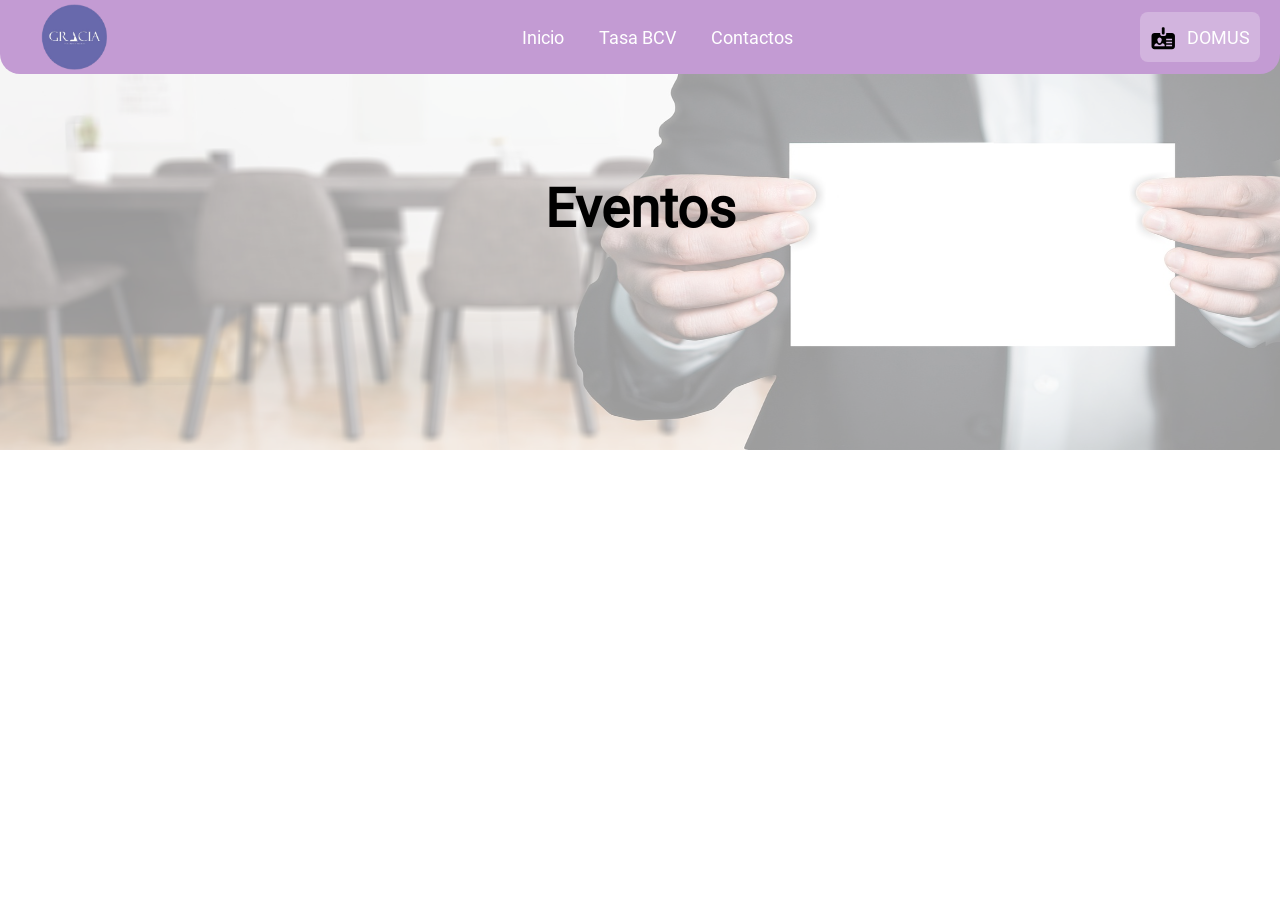
<file: Eventos.html>
<!DOCTYPE html>
<html lang="en">
  <head>
    <meta charset="UTF-8" />
    <meta http-equiv="X-UA-Compatible" content="IE=edge" />
    <link rel="shortcut icon" href="images_portal/insiemp.ico">
    <meta name="viewport" content="width=device-width, initial-scale=1.0" />
    <script src="js_portal/com/Flexivity.js"></script>
    <script src="js_portal/app/portal/bodyConfig.js"></script>
    <script src="js_portal/app/portal/eventos.js"></script>
    <title>Eventos</title>
  </head>
  <body>
	<script>
		flex.init = ()=>{
			const {Hero, NavBar, Card, Footer} = flex;
		  	let navBar = new flex.NavBar(navBarConfig);
		  	let documentContainers = new flex.Document();
		  	let footer = new flex.Footer(footerConfig);
			let elements = [];
				const hero = new Hero({
					id: 'hero',
					fullHeight: false,
					title: 'Eventos',
					// subTitle: 'Nuestra institución',
					imgSrc : 'images_portal/institucion/eventos.jpg'
				});
			let contactsConfig = footerConfig;
			contactsConfig.id = 'contact'; 
			const contacts = new flex.Footer(contactsConfig);
			const closeContacts = new flex.ControlButton({
			id: 'closecontact',
			idxElement: 0,
			backgroundColor1: 'white',
			cssClass:{
				position: 'absolute',
				top: '10px'
			},
			typeButton: 'close',
			hint: 'cerrar'
			});
			eventos.forEach((evento, index) => {
				let card = new flex.Card({
					id: 'cardNoticia'+index,
					idxElement: 0,
					cssClass: {
						width: '80%',
						margin: '20px auto'
					},
					_built: ()=>{
						card.addSection(evento);
						elements.push(card.getPanel());
					}
				});
		  });
	
		  footer._allBuilt = ()=>{
			closeContacts.setPosition('95%')
			contacts.getPanel().style.backgroundColor = 'rgba(0,0,0,0.8)';
			navBar.getSection('contactos').addEventListener('click',e=>{
				if(contacts.getPanel().getBoundingClientRect().top === innerHeight - contacts.getPanel().getBoundingClientRect().height){
					closeContacts.getPanel().click();
				} else{
					contacts.getPanel().style.display = 'block';
					contacts.getPanel().style.top = innerHeight +'px';
					contacts.getPanel().style.transition = 'top ease-in 0.3s';
					contacts.getPanel().style.top = innerHeight - contacts.getPanel().getBoundingClientRect().height +'px';
				}
			});
			closeContacts.onClick(()=>{
				contacts.getPanel().style.top = innerHeight + 'px';
			});
			contacts.getPanel().addEventListener('transitionend',e=>{
				if(contacts.getPanel().getBoundingClientRect().top == innerHeight - contacts.getPanel().getBoundingClientRect().height) console.log(e);
			})
			contacts.getPanel().style.position = 'fixed';
			contacts.getPanel().appendChild(closeContacts.getPanel());

			navBar.addToBody();
			hero.addToBody();
			navBar.setActualSection('eventos');
				documentContainers.createLayout({
					type: 'simpleColumn', //contenedor div sencillo para el navbar y el contenedor de cards
					id: 'mainContainers',
					addToBody: true,
					elements
				});
			footer.addToBody();
			contacts.addToBody();
		  }
		}
	</script>
  </body>
</html>
</file>
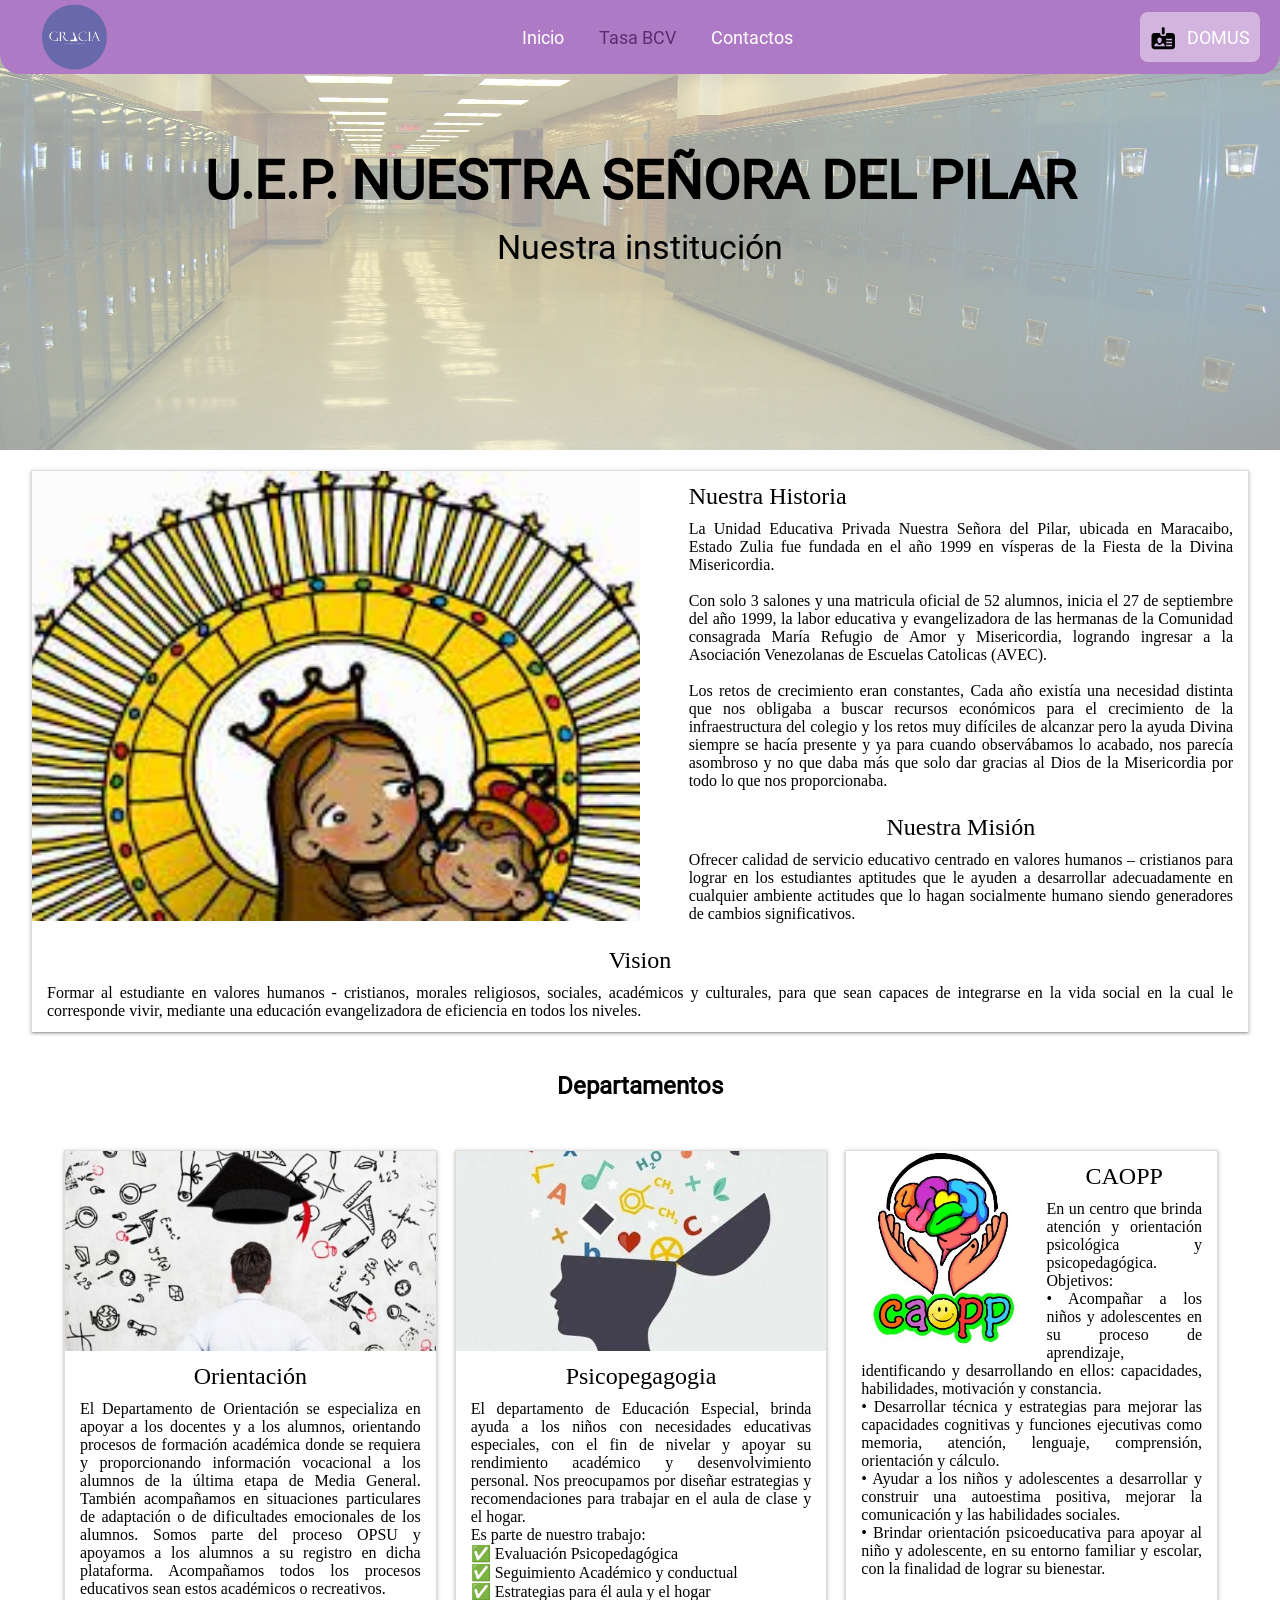
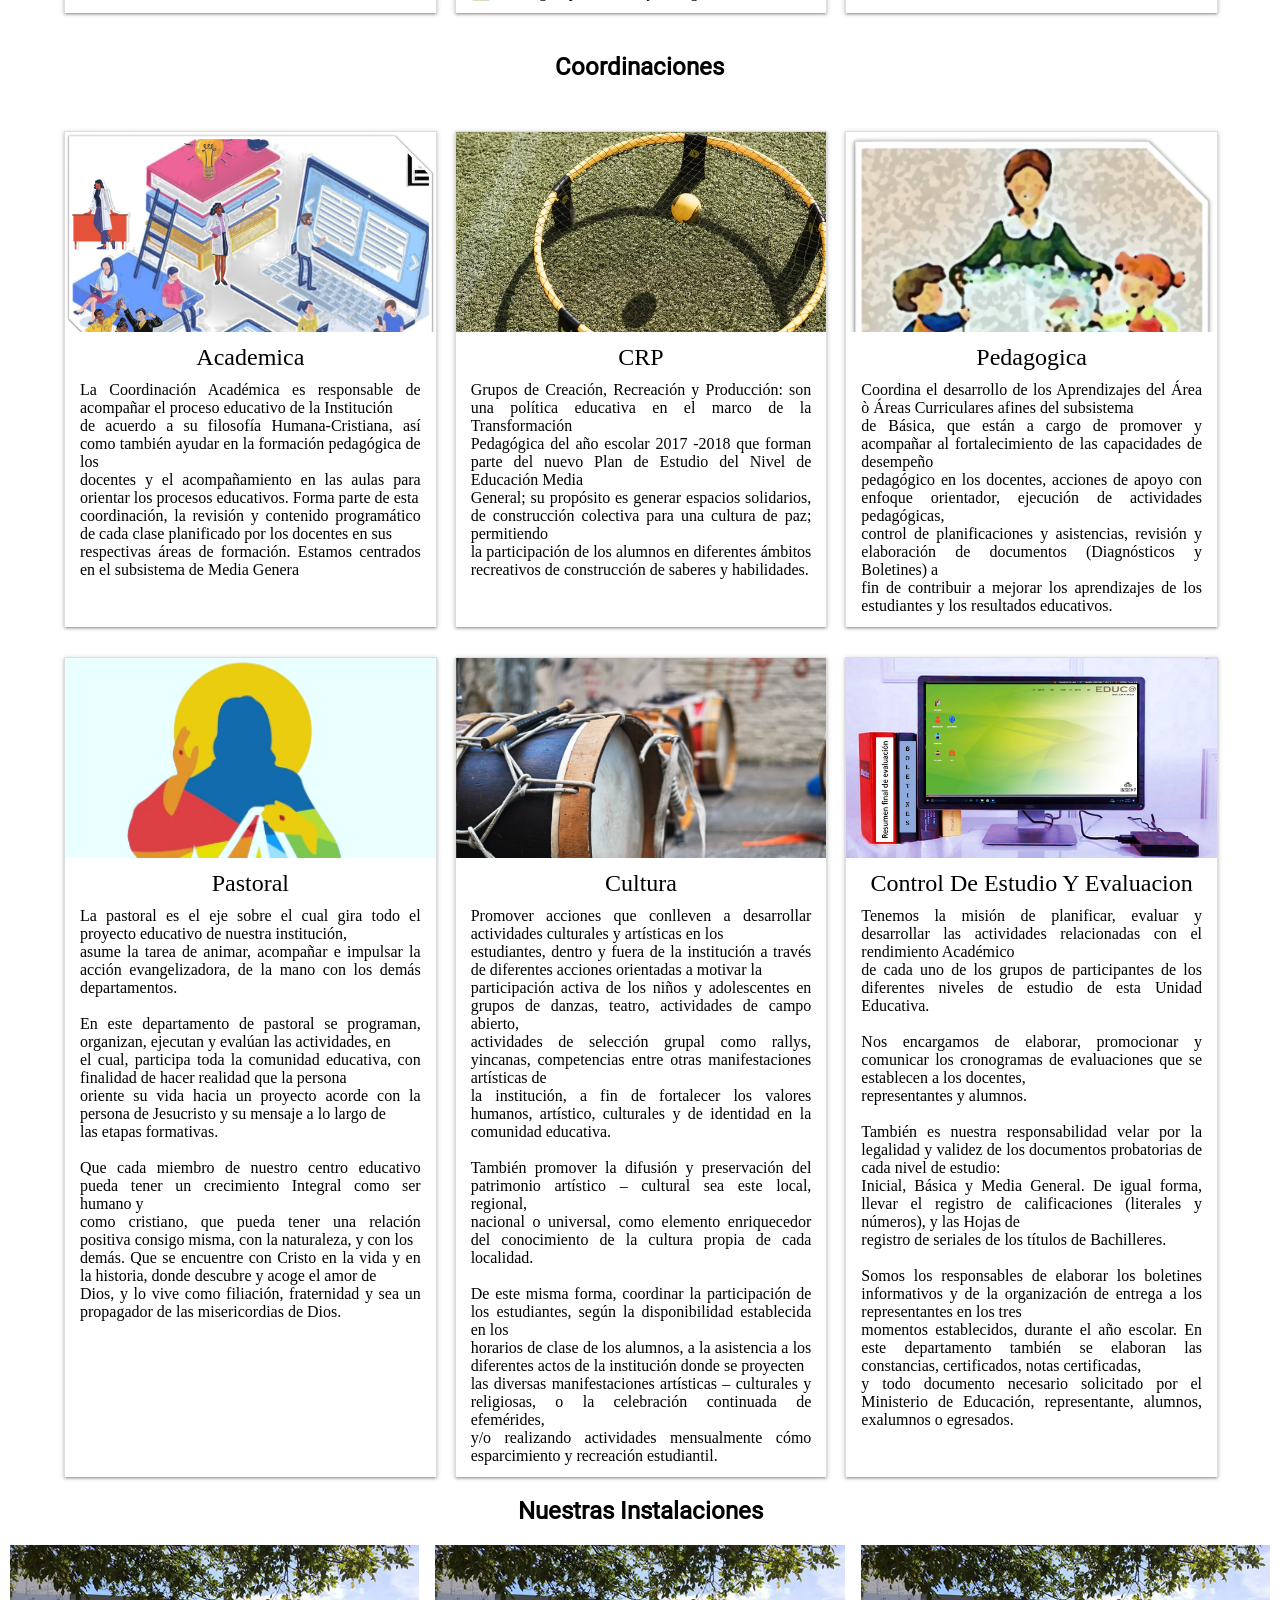
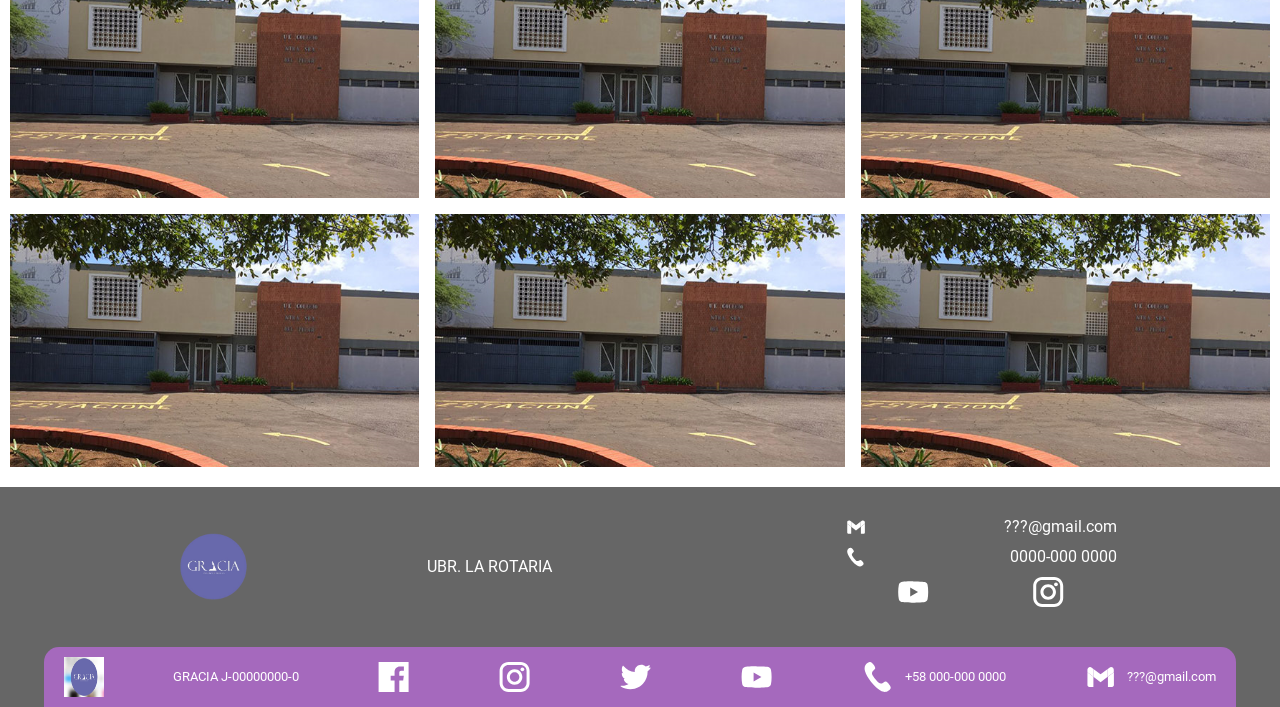
<file: LaInstitucion.html>
<!DOCTYPE html>
<html lang="en">

  <head>
    <meta charset="UTF-8" />
    <meta http-equiv="X-UA-Compatible" content="IE=edge" />
    <link rel="shortcut icon" href="images_portal/insiemp.ico">
    <meta name="viewport" content="width=device-width, initial-scale=1.0" />
    <script src="js_portal/com/Flexivity.js"></script>
    <script src="js_portal/app/portal/bodyConfig.js"></script>
    <script src="js_portal/app/portal/LaInstitucion.js"></script>

    <title>La Institución</title>
  </head>

  <body>
    <script>
      flex.init = () => {
        const {Card, NavBar, Hero, Footer, Document} = flex;
        const setCardProperties = (id) => {
          return {
            id,
            idxElement: 0,
            cssClass: {
              width: '100%',
              margin: 'unset',
            }
          }
        }
        const documentContainers = new Document(); //contenedores
        const navBar = new NavBar(navBarConfig);
        const footer = new Footer(footerConfig);
        const hero = new Hero({
          id: 'hero',
          fullHeight: false,
          title: 'U.E.P. NUESTRA SEÑORA DEL PILAR',
          subTitle: 'Nuestra institución',
          imgSrc : 'images_portal/institucion/la-institucion.jpg'
        });
        let contactsConfig = footerConfig;
        contactsConfig.id = 'contact'; 
        const contacts = new flex.Footer(contactsConfig);
        const closeContacts = new flex.ControlButton({
          id: 'closecontact',
          idxElement: 0,
          backgroundColor1: 'white',
          cssClass:{
            position: 'absolute',
            top: '10px'
          },
          typeButton: 'close',
          hint: 'cerrar'
        });
        const cardHistoria = new Card(setCardProperties('resumenHistorico'));
        cardHistoria.addSection(historia);
        //departamentos
        const cardOrientacion     = new Card(setCardProperties('orientacion')); 
        const cardPsicopedagogia  = new Card(setCardProperties('psicopedagogia')); 
        const cardCaopp           = new Card(setCardProperties('caopp')); 
        cardOrientacion.addSection(departamentoOrientacion);
        cardPsicopedagogia.addSection(departamentoPsicopedagogia);
        cardCaopp.addSection(departamentoCaopp);
        //coordinaciones
        const cardAcademica       = new Card(setCardProperties('academica')); 
        const cardPastoral        = new Card(setCardProperties('pastoral')); 
        const cardPedagogica      = new Card(setCardProperties('pedagogica')); 
        const cardCultura         = new Card(setCardProperties('cultural')); 
        const cardCrp             = new Card(setCardProperties('crp')); 
        const cardControlEstudio  = new Card(setCardProperties('controlEstudio'));
        cardAcademica.addSection(coordinacionAcademica);
        cardPastoral.addSection(coordinacionPastoral);
        cardPedagogica.addSection(coordinacionPedagogica);
        cardCultura.addSection(coordinacionCultura);
        cardCrp.addSection(coordinacionCrp);
        cardControlEstudio.addSection(controlEstudio);


        footer._allBuilt = () => {
          cardHistoria.getPanel().style.margin = '20px auto';
          navBar.setActualSection('laInstitucion');
          closeContacts.setPosition('95%')
          contacts.getPanel().style.backgroundColor = 'rgba(0,0,0,0.8)';
          navBar.getSection('contactos').addEventListener('click',e=>{
            if(contacts.getPanel().getBoundingClientRect().top === innerHeight - contacts.getPanel().getBoundingClientRect().height){
              closeContacts.getPanel().click();
            } else{
              contacts.getPanel().style.display = 'block';
              contacts.getPanel().style.top = innerHeight +'px';
              contacts.getPanel().style.transition = 'top ease-in 0.3s';
              contacts.getPanel().style.top = innerHeight - contacts.getPanel().getBoundingClientRect().height +'px';
            }
          });
          closeContacts.onClick(()=>{
            contacts.getPanel().style.top = innerHeight + 'px';
          });
          contacts.getPanel().addEventListener('transitionend',e=>{
            if(contacts.getPanel().getBoundingClientRect().top == innerHeight - contacts.getPanel().getBoundingClientRect().height) console.log(e);
          })
          contacts.getPanel().style.position = 'fixed';
          contacts.getPanel().appendChild(closeContacts.getPanel());
          cardHistoria.setDimension('95%');  
          
          navBar.addToBody();
          hero.addToBody();
          cardHistoria.addToBody();
          documentContainers
          .createLayout({
              type: 'simpleGrid', //contenedor grid sencillo para las cards
              title: 'Departamentos',
              id: 'DepartamentosCardContainer', //id del contenedor
              addToBody: true,
              elements: [
                cardOrientacion.getPanel(),
                cardPsicopedagogia.getPanel(),
                cardCaopp.getPanel(),
              ]
            })
          .createLayout({
              type: 'simpleGrid', //contenedor grid sencillo para las cards
              title: 'Coordinaciones',
              id: 'CoordinacionesCardContainer', //id del contenedor
              addToBody: true,
              elements: [
              cardAcademica.getPanel(),     
              cardCrp.getPanel(),           
              cardPedagogica.getPanel(),    
              cardPastoral.getPanel(),      
              cardCultura.getPanel(),       
              cardControlEstudio.getPanel(),
              ]
            })
          .createLayout({
            id: 'simpleGallery',
            type: 'simpleGallery',
            title: 'nuestras instalaciones',
            addToBody: true,
            elements:[
              {
                caption: 'Cafetin de la institución',
                imgSrc:'images_portal/institucion/cafetin.png'
              },
              {
                caption: 'Instalaciones deportivas',
                imgSrc:'images_portal/institucion/cancha.png'
              },
              {
                caption: 'Salones de clases',
                imgSrc:'images_portal/institucion/salones.png'
              },
              {
                caption: 'Plaza San Miguel',
                imgSrc:'images_portal/institucion/plaza-san-miguel.png'
              },
              {
                caption: 'Plaza Maria',
                imgSrc:'images_portal/institucion/plaza-maria.png'
              },
              {
                caption: 'Entrada de la institución',
                imgSrc:'images_portal/institucion/entrada-inst.png'
              },
            ]
          });
          footer.addToBody();
          contacts.addToBody();
        }
      }
    </script>
  </body>

</html>
</file>
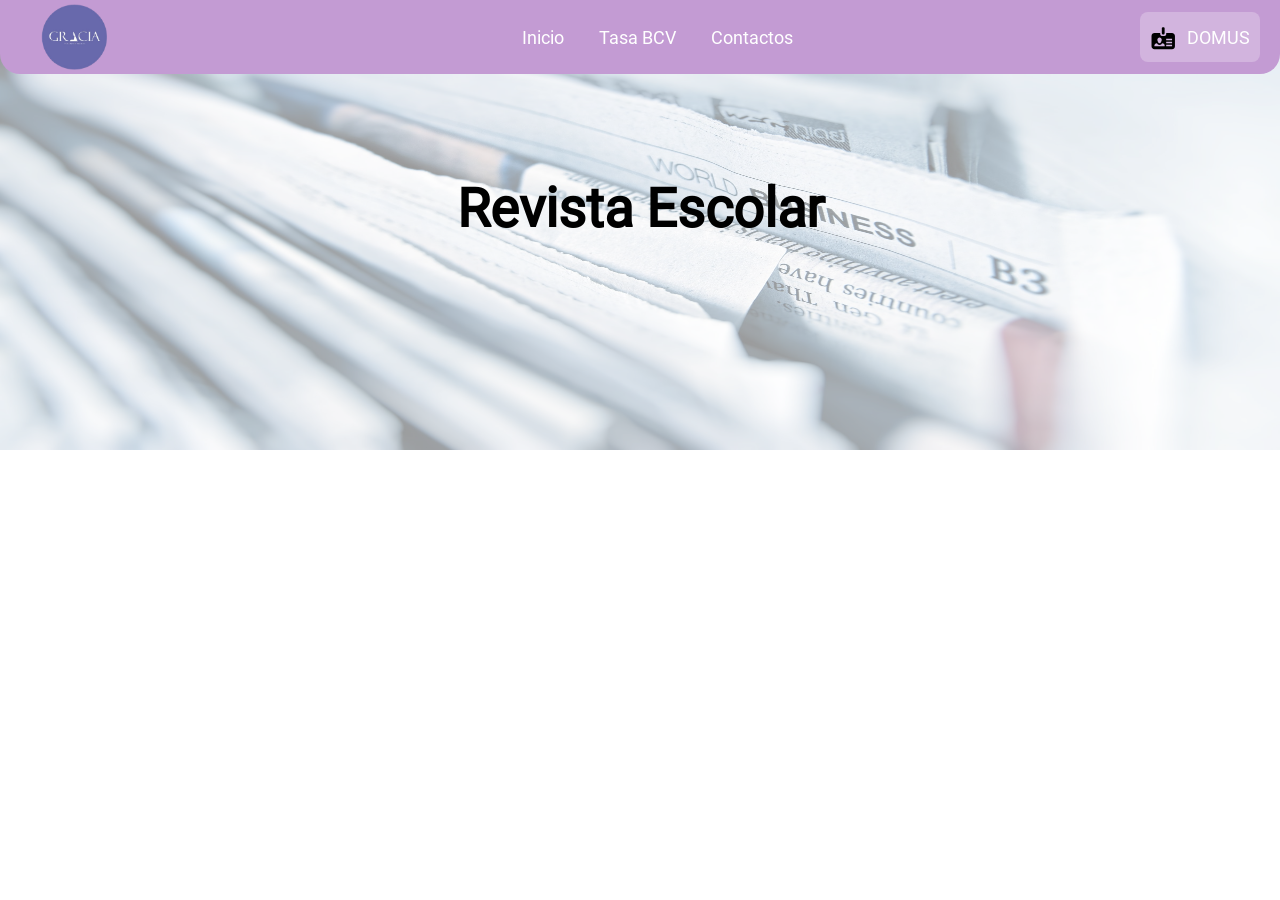
<file: Noticias.html>
<!DOCTYPE html>
<html lang="en">
  <head>
    <meta charset="UTF-8" />
    <meta http-equiv="X-UA-Compatible" content="IE=edge" />
    <link rel="shortcut icon" href="images_portal/insiemp.ico">
    <meta name="viewport" content="width=device-width, initial-scale=1.0" />
    <script src="js_portal/com/Flexivity.js"></script>
    <script src="js_portal/app/portal/bodyConfig.js"></script>
    <script src="js_portal/app/portal/noticias.js"></script>
    <title>Revista Escolar</title>
  </head>
  <body>
	<script>
		flex.init = ()=>{
			const {Hero, NavBar, Card, Footer} = flex;
		  	let navBar = new NavBar(navBarConfig);
			let documentContainers = new flex.Document();
			let footer = new Footer(footerConfig);
			let elements = [];
			const hero = new Hero({
				id: 'hero',
				fullHeight: false,
				title: 'Revista Escolar',
				// subTitle: 'Nuestra institución',
				imgSrc : 'images_portal/institucion/noticias.jpg'
			});
			let contactsConfig = footerConfig;
			contactsConfig.id = 'contact'; 
			const contacts = new flex.Footer(contactsConfig);
			const closeContacts = new flex.ControlButton({
			id: 'closecontact',
			idxElement: 0,
			backgroundColor1: 'white',
			cssClass:{
				position: 'absolute',
				top: '10px'
			},
			typeButton: 'close',
			hint: 'cerrar'
			});
			noticias.forEach((noticia, index) => {
				let card = new flex.Card({
					id: 'cardNoticia'+index,
					idxElement: 0,
					cssClass: {
						width: '80%',
						margin: '20px auto'
					},
					_built: ()=>{
						card.addSection(noticia);
						elements.push(card.getPanel());
					}
				});
			});

			footer._allBuilt = ()=>{
				closeContacts.setPosition('95%')
				contacts.getPanel().style.backgroundColor = 'rgba(0,0,0,0.8)';
				navBar.getSection('contactos').addEventListener('click',e=>{
					if(contacts.getPanel().getBoundingClientRect().top === innerHeight - contacts.getPanel().getBoundingClientRect().height){
						closeContacts.getPanel().click();
					} else{
						contacts.getPanel().style.display = 'block';
						contacts.getPanel().style.top = innerHeight +'px';
						contacts.getPanel().style.transition = 'top ease-in 0.3s';
						contacts.getPanel().style.top = innerHeight - contacts.getPanel().getBoundingClientRect().height +'px';
					}
				});
				closeContacts.onClick(()=>{
					contacts.getPanel().style.top = innerHeight + 'px';
				});
				contacts.getPanel().addEventListener('transitionend',e=>{
					if(contacts.getPanel().getBoundingClientRect().top == innerHeight - contacts.getPanel().getBoundingClientRect().height) console.log(e);
				})
				contacts.getPanel().style.position = 'fixed';
          		contacts.getPanel().appendChild(closeContacts.getPanel());
				
				navBar.addToBody();
				hero.addToBody();
				navBar.setActualSection('noticias');

				documentContainers.createLayout({
					type: 'simpleColumn', //contenedor div sencillo para el navbar y el contenedor de cards
					id: 'mainContainers',
					addToBody: true,
					elements
				});
				footer.addToBody();
				contacts.addToBody();
			}
		}
	</script>
  </body>
</html>
</file>
